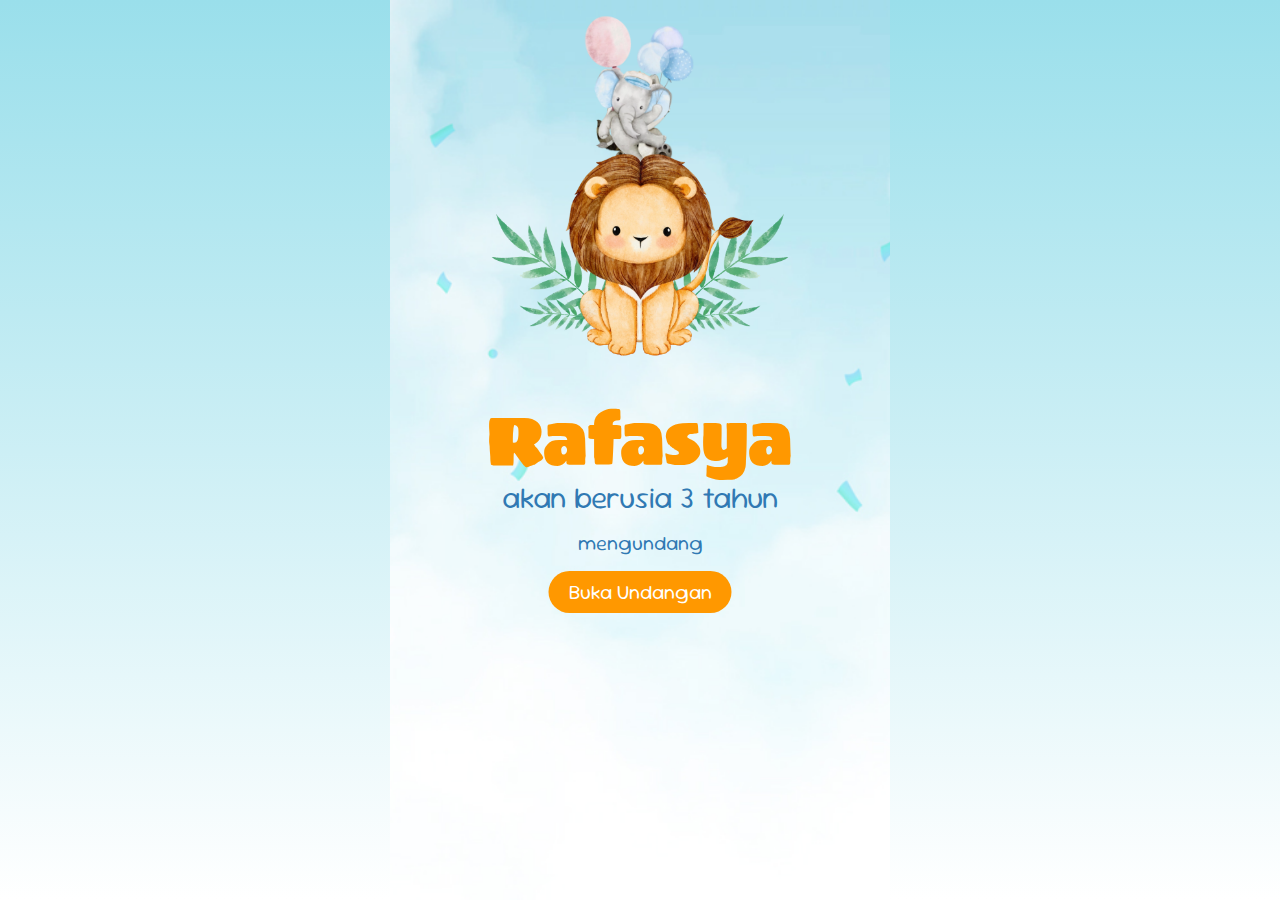
<file: index.html>
<!DOCTYPE html>
<html lang="id">
<head>
    <meta charset="UTF-8">
    <meta name="viewport" content="width=device-width, initial-scale=1.0">
    <title>Animasi Gambar</title>
    
    <!-- Menambahkan Google Font -->
    <link href="https://fonts.googleapis.com/css?family=Roboto|Titan+One|Sour Gummy|Sigmar" rel="stylesheet">
    <link rel="stylesheet" href="https://cdnjs.cloudflare.com/ajax/libs/font-awesome/6.0.0-beta3/css/all.min.css">
    <link href="https://cdn.jsdelivr.net/npm/bootstrap-icons/font/bootstrap-icons.css" rel="stylesheet">
    <script src="https://code.jquery.com/jquery-3.6.0.min.js"></script>
    <link href="https://maxcdn.bootstrapcdn.com/bootstrap/4.5.2/css/bootstrap.min.css" rel="stylesheet">
    <link rel="stylesheet" href="styles2.css">
</head>
<body>

    
  <script>
    // Tampilkan spinner saat halaman pertama kali dimuat (saat semua konten sedang diproses)
window.addEventListener('load', function() {
    // Tampilkan spinner sebelum halaman selesai dimuat
    document.getElementById('spinner').style.display = 'block';
});
</script>


    <div class="container">
        <img src="tm.webp" alt="Gambar 1" class="image-1">
        <img src="tl.webp" alt="Gambar 2" class="image-2">
        <img src="tr.webp" alt="Gambar 3" class="image-3">
        <img src="center.webp" alt="Gambar 4" class="image-4">
    
        <div class="index">
            <h1>Rafasya</h1>
            <h3>akan berusia 3 tahun</h3>
            <h5>mengundang</h5>

            <div class="tombolcover">
                <h2 id="recipient-name"></h2>
                <button class="tombolbuka" onclick="bukaUndangan()">Buka Undangan</button>
            </div>

        </div>
        
        
        <img src="left.webp" alt="Gambar 5" class="image-5">
        <img src="right.webp" alt="Gambar 6" class="image-6">
        <img src="bl.webp" alt="Gambar 7" class="image-7">
        <img src="br.webp" alt="Gambar 8" class="image-8">
        <img src="bm-1.webp" alt="Gambar 9" class="image-9">
    </div>

    
    <script>
        

// Setelah seluruh halaman dan data dimuat, sembunyikan spinner
window.addEventListener('load', function() {
    // Sembunyikan spinner setelah konten halaman selesai dimuat
    document.getElementById('spinner').style.display = 'none';
});


    // Mengecek apakah nama tamu sudah disimpan di LocalStorage
    const savedRecipientName = localStorage.getItem('kepada');
    
    // Jika ada, tampilkan nama di elemen h2
    if (savedRecipientName) {
      document.getElementById('recipient-name').textContent = savedRecipientName;
    }
    
    // Handle URL parameters untuk nama penerima
    const urlParams = new URLSearchParams(window.location.search);
    const recipientName = urlParams.get('kepada');
    if (recipientName) {
      // Simpan nama penerima ke LocalStorage
      localStorage.setItem('kepada', recipientName.replace(/\+/g, ' '));
      // Perbarui tampilan nama di h2
      document.getElementById('recipient-name').textContent = recipientName.replace(/\+/g, ' ');
    }
    
    function bukaUndangan() {
        // Menyimpan bahwa tombol sudah diklik menggunakan LocalStorage
        localStorage.setItem('clickedToFullscreen', 'true');
        window.location.href = 'home.html';
    }
    </script>
    
</body>
</html>
</file>
<file: styles2.css>
/* Reset beberapa gaya dasar */
    * {
        margin: 0;
        padding: 0;
        box-sizing: border-box;
    }

    :root {
        --txt-primary: rgb(255, 152, 0);
        --txt-secondary: rgb(48, 121, 179);
        --txt-third: #007c4d;
    }
    

    @font-face {
        font-family: 'Sigmar';
        src: url('font/Sigmar/Sigmar.ttf') format('truetype'),
             url('font/Sigmar/Sigmar.woff') format('woff');
        font-weight: normal;
        font-style: normal;
      }

      @font-face {
        font-family: 'Sour Gummy';
        src: url('font/Sour_Gummy/static/SourGummy-Light.ttf') format('truetype'),
             url('font/Sour_Gummy/static/SourGummy-Light.ttf') format('woff');
        font-weight: normal;
        font-style: normal;
      }

    body {
        font-family: Arial, sans-serif;
        line-height: 1.6;
        background: linear-gradient(to bottom, #9adfeb, #ffffff); /* Langit biru dan putih */
        display: flex;
        flex-direction: column;
        justify-content: center;
        align-items: center;
        height: 100vh;
        overflow: hidden;
    }

    html, body {
        width: 100%;
        height: 100%;
    }

/* Kontainer utama */
.container {
    position: relative;
    background-image: url("background.jpg");
    background-size: cover;
    width: 100%;
    max-width: 800px;
    height: 100%;
    overflow: hidden;
    display: flex;
    justify-content: center;
    align-items: center;
    flex-direction: column;
}

    /* Animasi untuk gambar 1 */
    .image-1 {
        position: absolute;
        width: 100%;
        top: -100%;
        left: 50%;
        transform: translateX(-50%);
        animation: slideDown 1s forwards;
    }

    @keyframes slideDown {
        to {
            top: 0;
        }
    }

    /* Animasi untuk gambar 2 */
    .image-2 {
        position: absolute;
        width: 30%;
        top: 3px;
        animation: moveLeftRight 3s ease-in-out infinite;
    }

    @keyframes moveLeftRight {
        0% {
            left: 10px;
        }
        50% {
            left: 20px;
        }
        100% {
            left: 10px;
        }
    }

    /* Animasi untuk gambar 3 */
    .image-3 {
        position: absolute;
        width: 35%;
        top: 3px;
        animation: moveRightLeft 3s ease-in-out infinite;
    }

    @keyframes moveRightLeft {
        0% {
            right: 0px;
        }
        50% {
            right: 10px;
        }
        100% {
            right: 0px;
        }
    }

    /* Animasi untuk gambar 4 */
    .image-4 {
        position: absolute;
        width: 70%;
        top: 28%;
        left: 50%;
        transform: translate(-50%, -50%);
        animation: zoomIn 2s forwards;
    }

    @keyframes zoomIn {
        from {
            transform: translate(-50%, -50%) scale(0);
        }
        to {
            transform: translate(-50%, -50%) scale(1);
        }
    }

    /* Animasi untuk gambar 5 */
    .image-5 {
        position: absolute;
        width: 20%;
        left: -15%;
        top: 45%;
        transform: translateY(-50%);
        animation: slideInLeft 3s forwards;
    }

    @keyframes slideInLeft {
        to {
            left: 0%;
        }
    }

    /* Animasi untuk gambar 6 */
    .image-6 {
        position: absolute;
        width: 15%;
        right: -15%;
        top: 45%;
        transform: translateY(-50%);
        animation: slideInRight 3s forwards;
    }

    @keyframes slideInRight {
        to {
            right: 0%;
        }
    }

    /* Animasi untuk gambar 7 */
    .image-7 {
        position: absolute;
        width: 40%;
        left: -50%;
        bottom: -10px;
        animation: slideInLeftBung 3s forwards, swingLeft 6s ease-in-out infinite;
        transform-origin: bottom;
    }

    @keyframes slideInLeftBung {
        to {
            left: -10%;
        }
    }

    @keyframes swingLeft {
        0% {
            transform: rotate(0deg);
        }
        50% {
            transform: rotate(10deg);
        }
        100% {
            transform: rotate(0deg);
        }
    }

    /* Animasi untuk gambar 8 */
    .image-8 {
        position: absolute;
        width: 40%;
        right: -50%;
        bottom: -10px;
        animation: slideInRightBung 3s forwards, swingRigth 6s ease-in-out infinite;
        transform-origin: bottom;
    }

    @keyframes slideInRightBung {
        to {
            right: -2%;
        }
    }

    @keyframes swingRigth {
        0% {
            transform: rotate(10deg);
        }
        50% {
            transform: rotate(0deg);
        }
        100% {
            transform: rotate(10deg);
        }
    }

    /* Animasi untuk gambar 9 */
    .image-9 {
        position: absolute;
        width: 100%;
        bottom: -50%;
        left: 50%;
        transform: translateX(-50%);
        animation: slideUp 3s forwards;
    }

    @keyframes slideUp {
        to {
            bottom: 0px;
        }
    }


    /* Teks */

    .index{
        position: absolute;
        z-index: 999;
        text-align: center;
    }

    .index h1 {
        font-size: 15vw;  /* Ukuran font tetap proporsional */
        font-family: 'Sigmar', sans-serif;
        font-weight: normal;
        margin-top: 50px;
        color: var(--txt-primary);
    }

    .index h3 {
        font-size: 8vw;  /* Ukuran font tetap proporsional */
        font-family: 'Sour Gummy', sans-serif;
        font-weight: normal;
        color: var(--txt-secondary);
        margin-top:-10px;
        padding-bottom: 10px;
    }

    .index h5 {
        font-size: 4vw;  /* Ukuran font tetap proporsional */
        font-family: 'Sour Gummy', sans-serif;
        font-weight: normal;
        color: var(--txt-secondary);
    }

    .tombolcover {
        position: fixed;
        left: 50%;
        transform: translateX(-50%);
        z-index: 9999;
    }

    .tombolbuka{
        background-color: var(--txt-primary);
        font-size: 5vw;  /* Ukuran font tetap proporsional */
        font-family: 'Sour Gummy', sans-serif;
        font-weight: normal;
        color: white;
        padding: 5px 20px 5px 20px;
        border-radius: 25px;
        border: none;
    }

    #recipient-name{
        font-size: 6vw;  /* Ukuran font tetap proporsional */
        font-family: 'Sour Gummy', sans-serif;
        font-weight: normal;
        color: var(--txt-secondary);
        text-align: center;
    }

    

    @media screen and (max-width: 320px) and (min-height: 480px)  {
        .container{
            width: 320px;
        }
        
        .image-2 {
            width: 30vw;
            z-index: 2;
        }
        .image-3 {
            width: 35vw;
            z-index: 2;
        }
        
        .image-4 {
            width: 68vw;
        }
        
        .image-5 {
            width: 20vw;
        }
        
        .image-6 {
            width: 15vw;
        }
        
        .image-7 {
            width: 30vw;
            margin-top: 20vh;
            margin-left: 4vw;
        }
        .image-8 {
            width: 30vw;
            margin-top: 20vh;
            margin-right: 1vw;
        }

        .index h1 {
            font-size: 15vw;  /* Ukuran font tetap proporsional */

        }

        .index h3 {
            font-size: 7vw;  /* Ukuran font tetap proporsional */

        }

        .index h5 {
            font-size: 4vw;  /* Ukuran font tetap proporsional */
        }

        .tombolbuka{
            font-size: 4vw;  /* Ukuran font tetap proporsional */
            font-weight: bold;
        }
    
        #recipient-name{
            font-size: 15px;  /* Ukuran font tetap proporsional */
        }
    }

    @media screen and (min-width: 768px)  {
        .container{
            width: 768px;
        }

        .index h1 {
            font-size: 120px;  /* Ukuran font tetap proporsional */

        }

        .index h3 {
            font-size: 65px;  /* Ukuran font tetap proporsional */

        }

        .index h5 {
            font-size: 35px;  /* Ukuran font tetap proporsional */
        }

        .tombolbuka{
            font-size: 40px;  /* Ukuran font tetap proporsional */
        }
    
        #recipient-name{
            font-size: 48px;  /* Ukuran font tetap proporsional */
        }
    }

    @media screen and (min-width: 820px)  {
        .container{
            width: 768px;
        }

        .index h1 {
            font-size: 120px;  /* Ukuran font tetap proporsional */

        }

        .index h3 {
            font-size: 65px;  /* Ukuran font tetap proporsional */

        }

        .index h5 {
            font-size: 35px;  /* Ukuran font tetap proporsional */
        }

        .tombolbuka{
            font-size: 40px;  /* Ukuran font tetap proporsional */
        }
    
        #recipient-name{
            font-size: 48px;  /* Ukuran font tetap proporsional */
        }
    }


    @media screen and (min-width: 1024px) and (max-height: 800px)  {
        .container{
            max-width: 400px;
        }
        .index{
            text-align: center;
            justify-content: center;
            margin-top: 10px;
        }
        .index h1 {

            font-size: 60px;  
        }
    
        .index h3 {
            font-size: 25px;  
            margin-bottom: 5px;

        }
    
        .index h5 {
            font-size: 15px;  
            font-family: 'Sour Gummy', sans-serif;
            font-weight: normal;
            color: var(--txt-secondary);
        }
       
        .tombolbuka{
            font-size: 15px; 
        }
    
        #recipient-name{
            font-size: 20px;  
        }
    }


    @media screen and (min-width: 1280px) and (min-height: 720px)  {
        .container{
            max-width: 500px;
        }
        .index{
            text-align: center;
            justify-content: center;
            margin-top: 10px;
        }
        .index h1 {

            font-size: 70px;  
        }
    
        .index h3 {
            font-size: 30px;  
            margin-bottom: 5px;

        }
    
        .index h5 {
            font-size: 20px;  
            font-family: 'Sour Gummy', sans-serif;
            font-weight: normal;
            color: var(--txt-secondary);
        }
       
        .tombolbuka{
            font-size: 20px; 
        }
    
        #recipient-name{
            font-size: 28px;  
        }
    }
</file>
